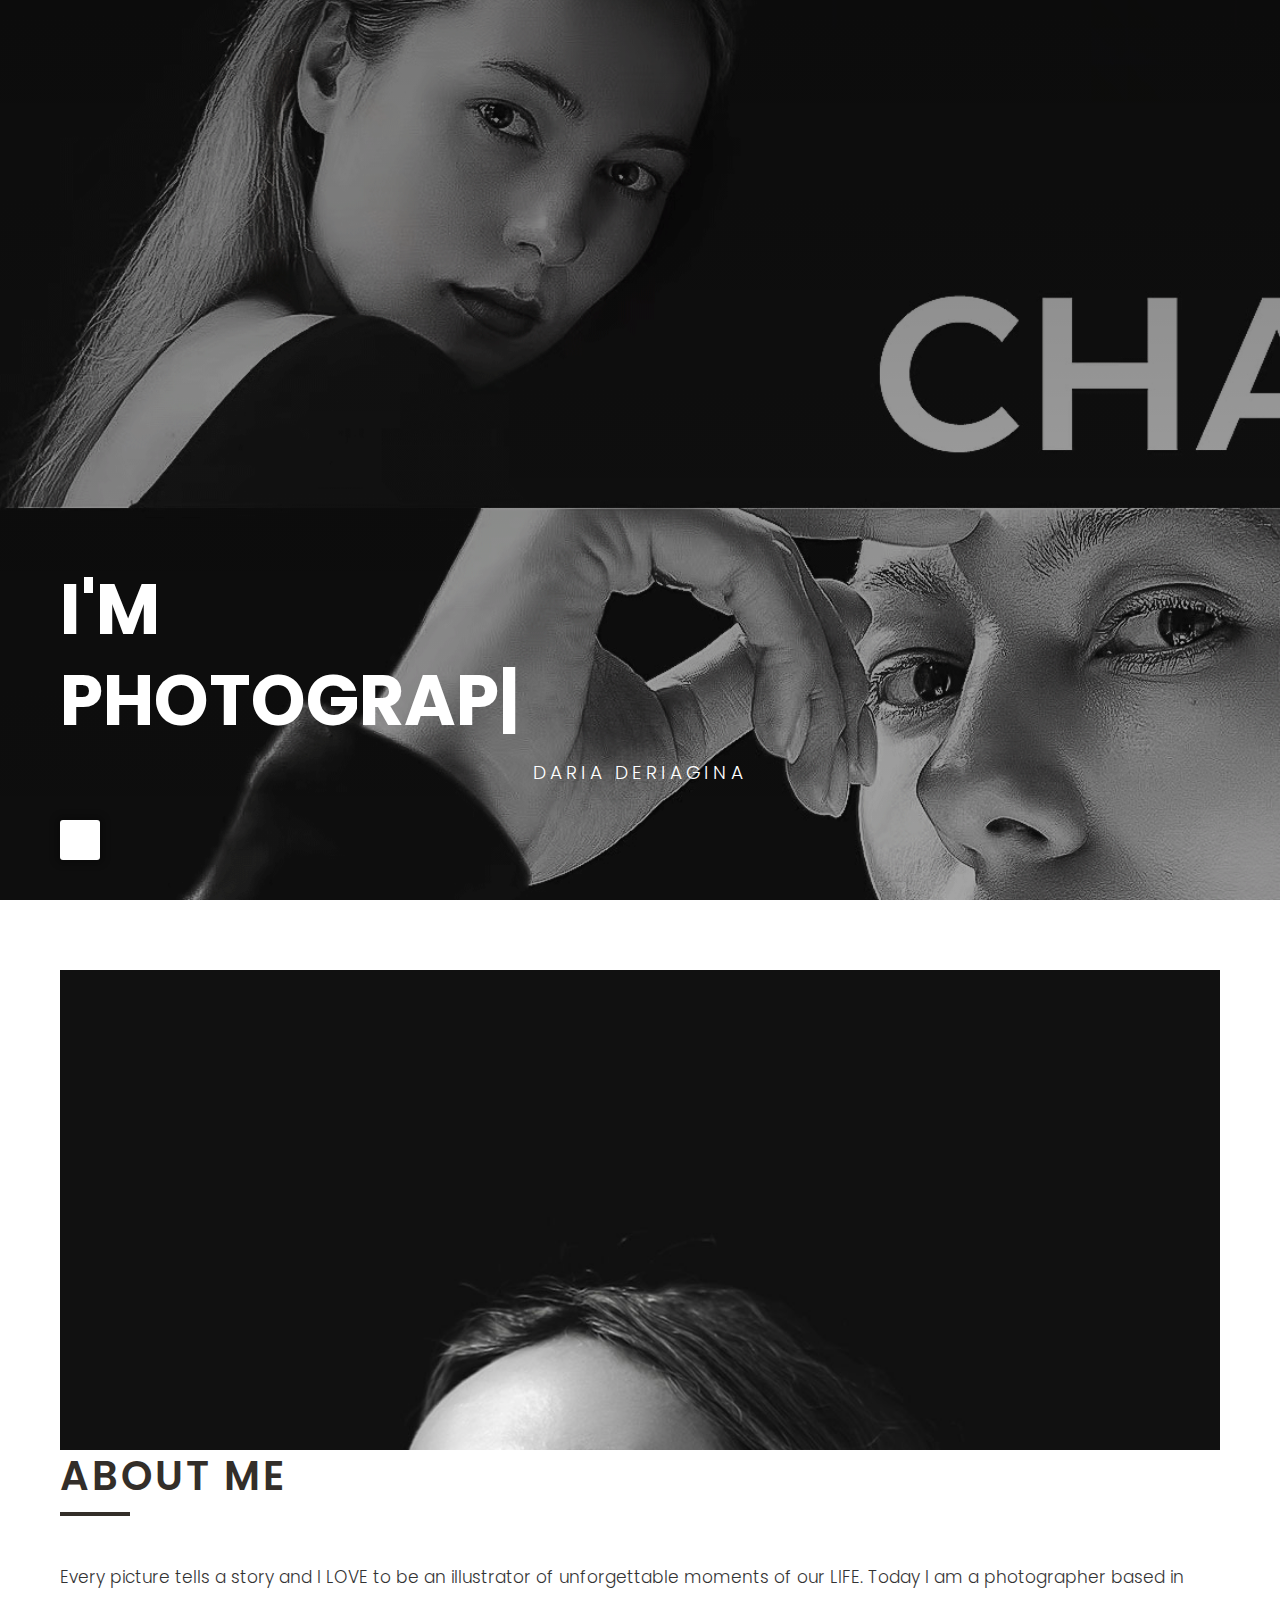
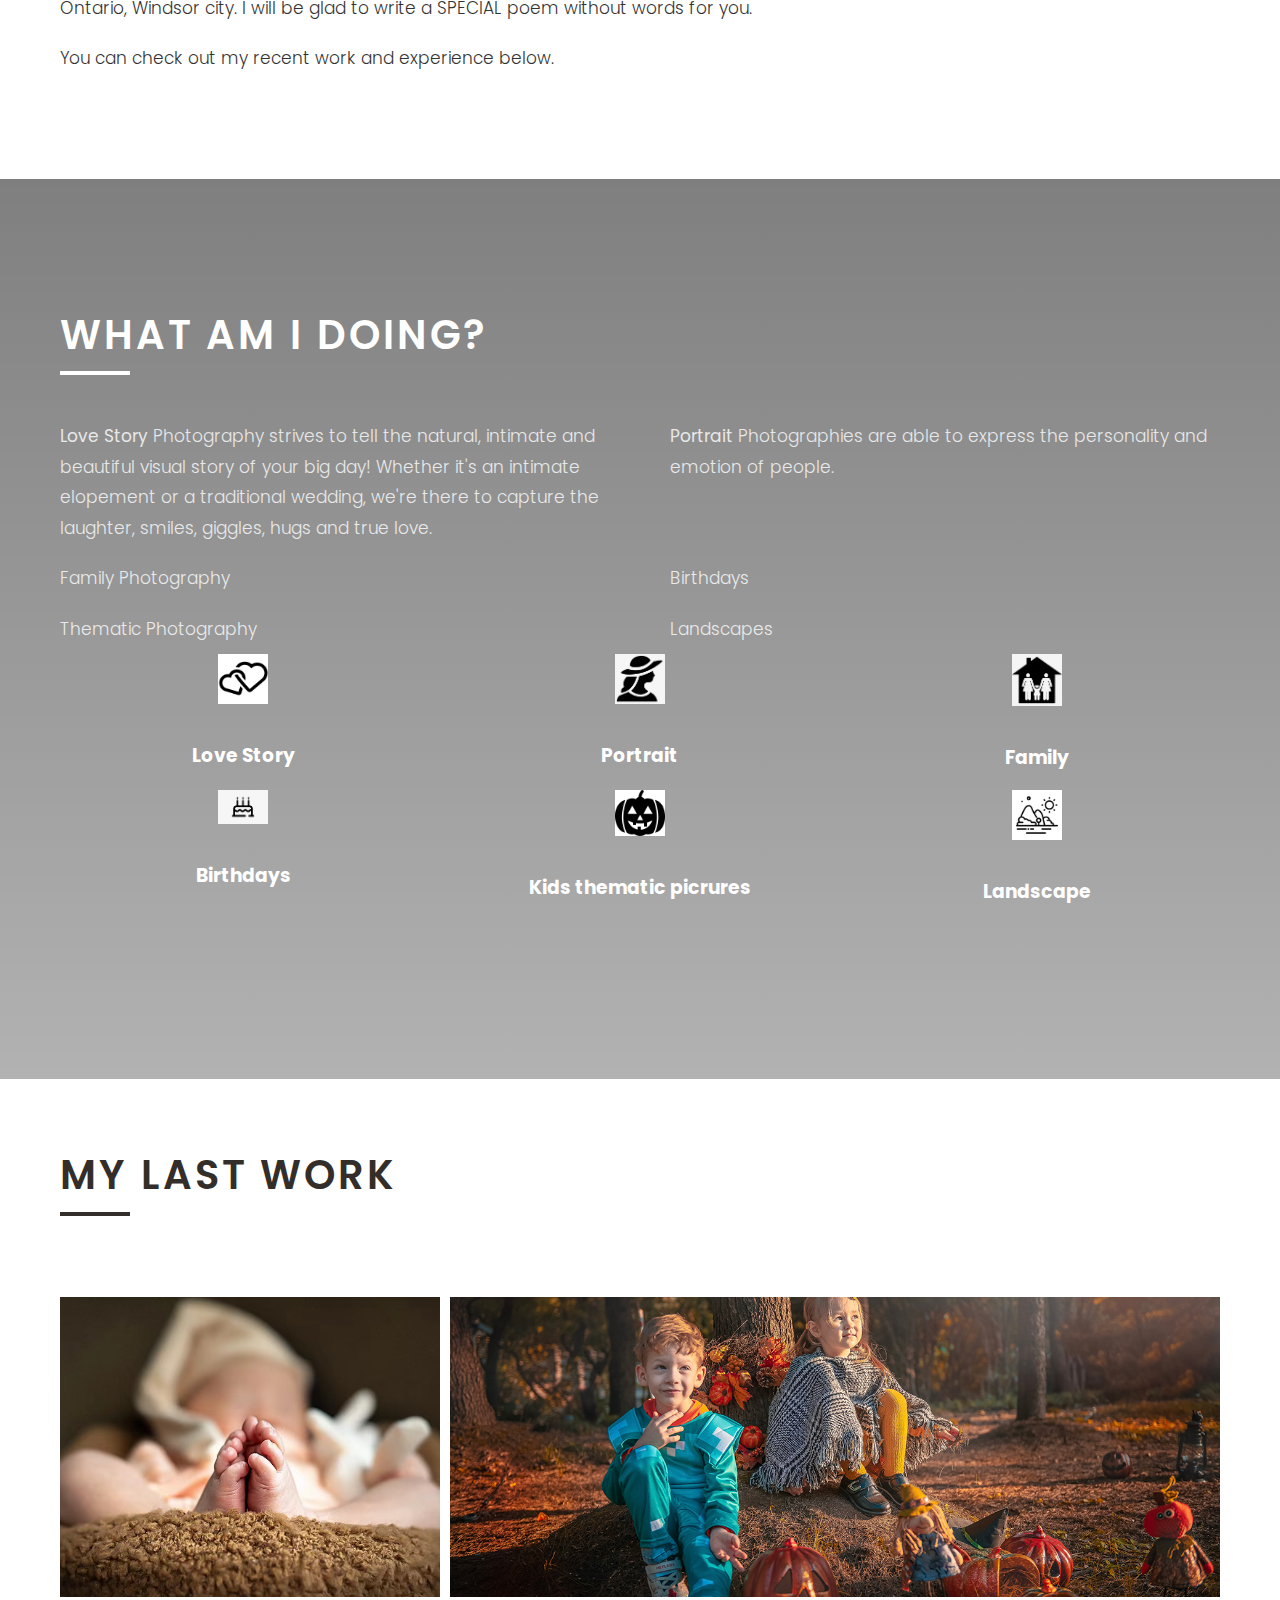
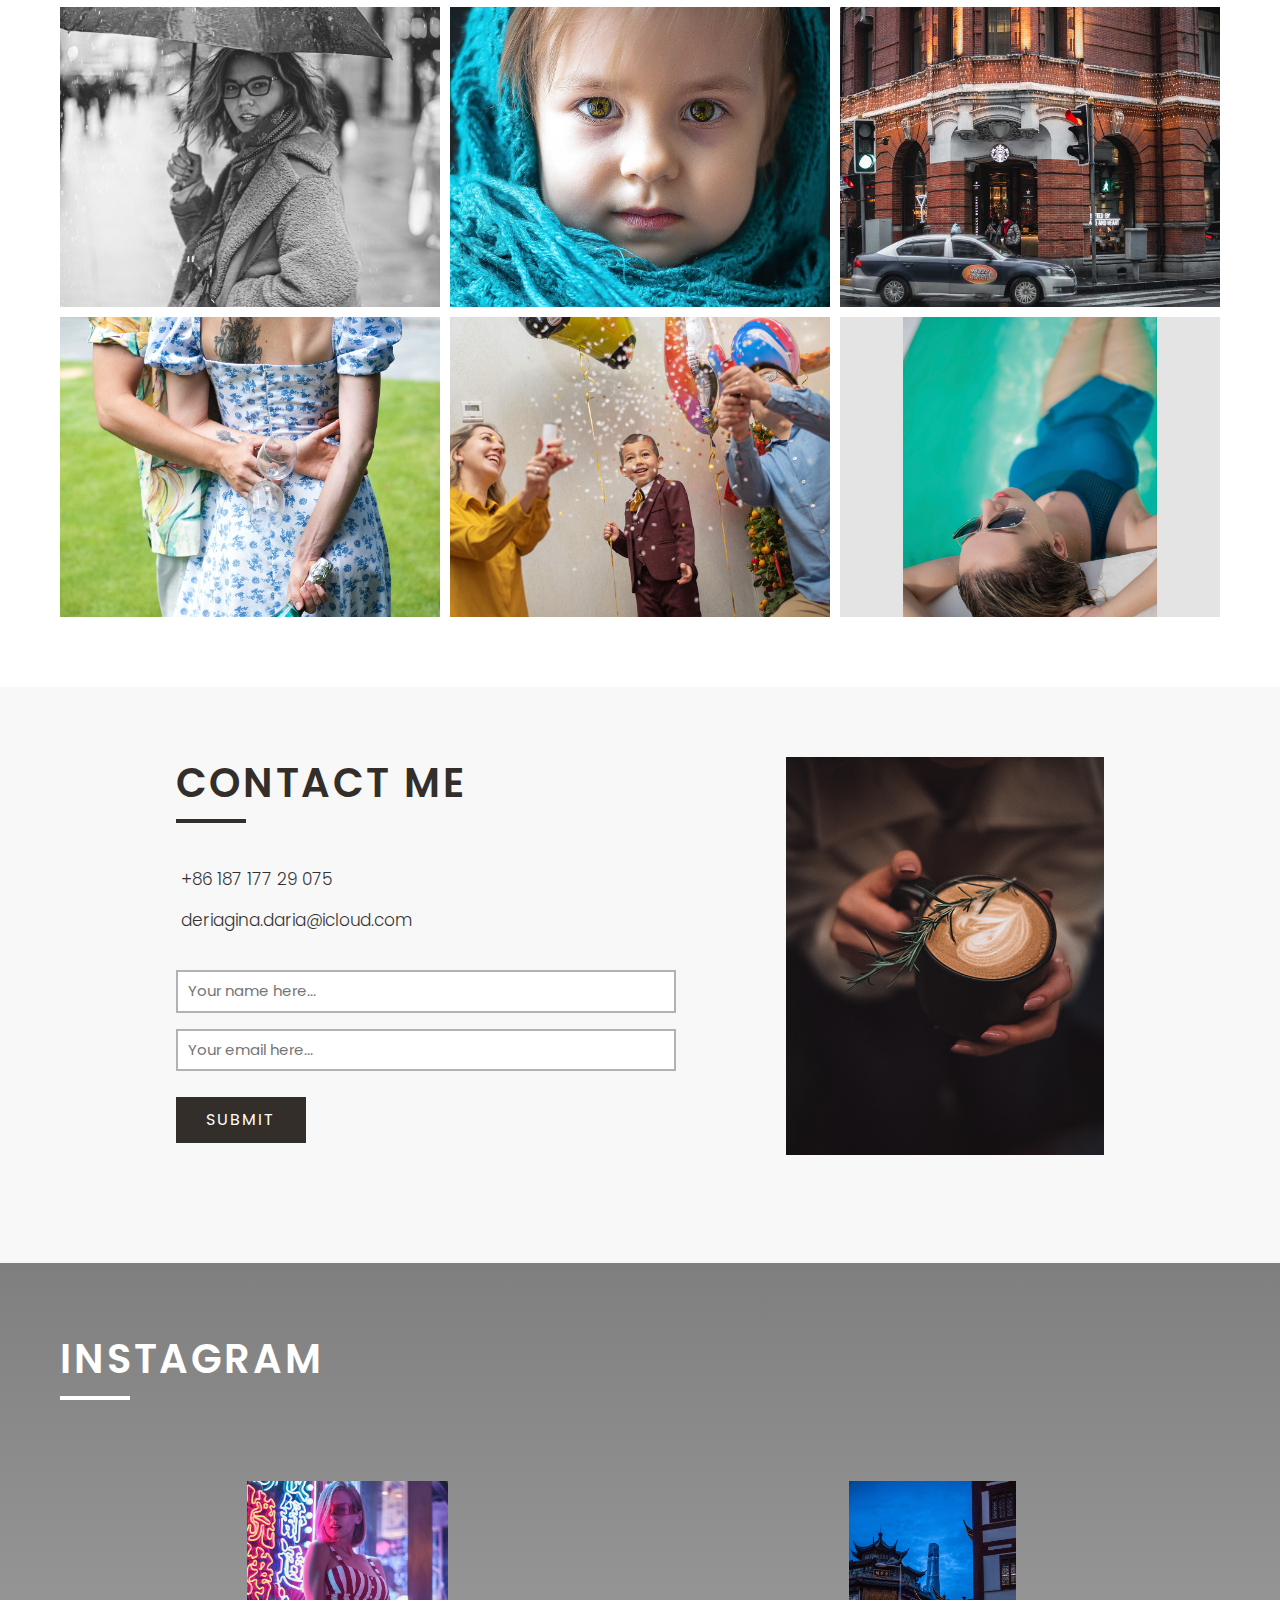
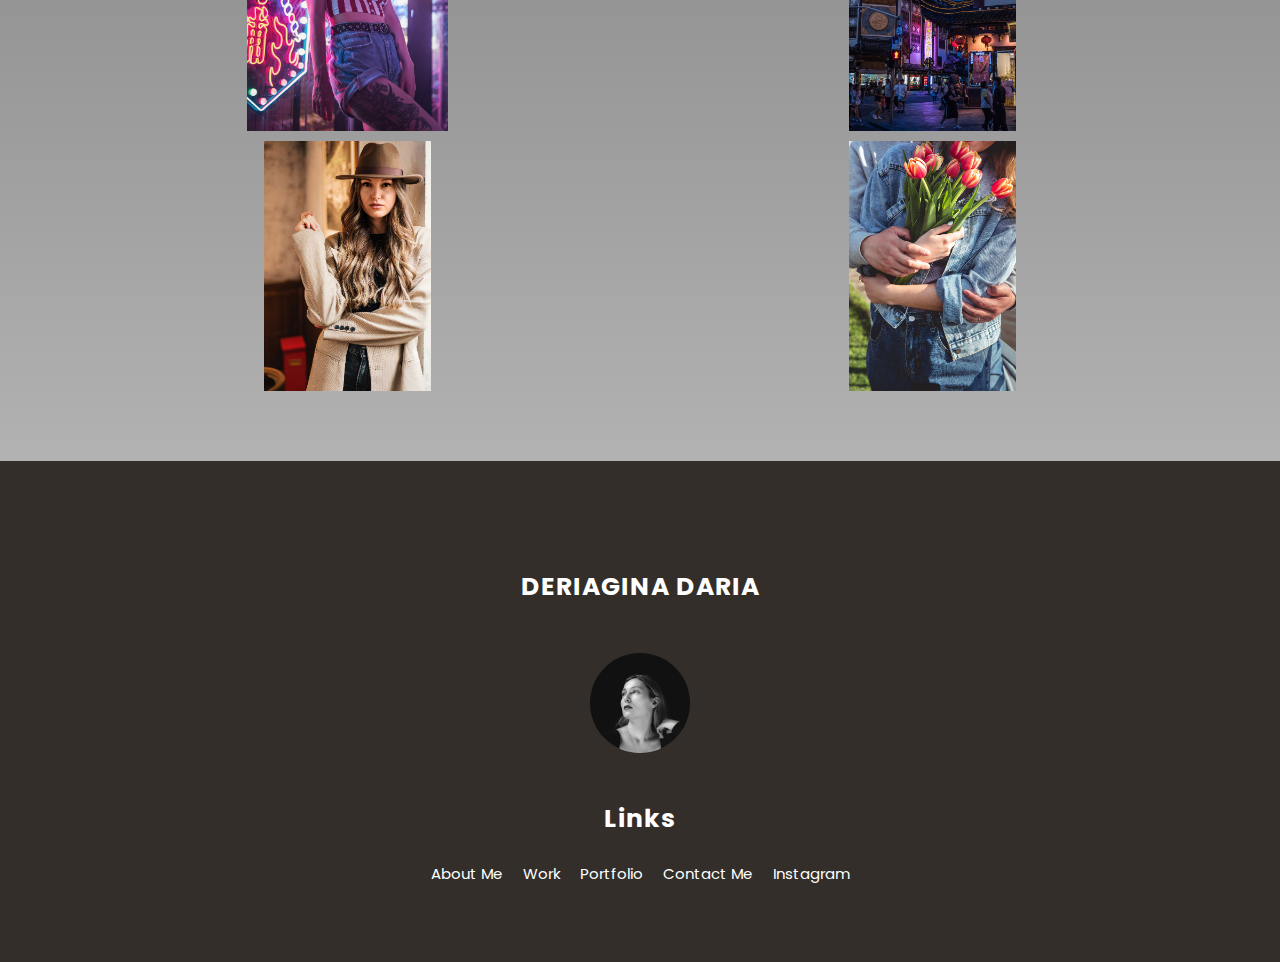
<file: css/index.html>
<!DOCTYPE html>
<html lang="en">
<head>
    <meta charset="UTF-8">
    <meta http-equiv="X-UA-Compatible" content="IE=edge">
    <meta name="viewport" content="width=device-width, initial-scale=1.0">
    <title>My Photography Website</title>
    <link rel="stylesheet" href="/css/styles.css" />
    <link rel="stylesheet" href="/css/normalize.css" />
    <link rel="stylesheet" href="https://cdnjs.cloudflare.com/ajax/libs/font-awesome/6.1.1/css/all.min.css" integrity="sha512-KfkfwYDsLkIlwQp6LFnl8zNdLGxu9YAA1QvwINks4PhcElQSvqcyVLLD9aMhXd13uQjoXtEKNosOWaZqXgel0g==" crossorigin="anonymous" referrerpolicy="no-referrer" />
</head>
<body>

    <!-- Header -->  
    <header id="header" class="vh-100 flex" >
        <div class="container">
            <div class="header-content">
                <h1>I'm <br> <span class="typewrite" data-loop="yes"
                     data-speed="100" data-delay="1000"
                      data-words='["photographer"]'></span>
            </span></h1>
                <h3>Daria Deriagina</h3>
                <ul class="social-links">
                <li>
                    <a href="#" class="flex" > 
                        <i class="fa-brands fa-instagram"></i>
                     </a>
                </li>
            </ul>
            </div>
        </div>
    </header>
<main> 

    <!-- About -->  
    <section id="about" class="about py-7">
<div class="container">
    <div class="about-content-grid">
        <div class="about-left">
            <img src="/images/About-Me.jpg" alt="girlblackandwhite">
        </div>
        <div class="about-right">
            <div class="title">
                <h2>About Me</h2>
            </div>
            <p class="lead">Every picture tells a story and I LOVE to be an illustrator of unforgettable moments of our LIFE. Today I am a photographer based in Ontario, Windsor city. I will be glad to write a SPECIAL poem without words for you. </p>
            <p class="lead">You can check out my recent work and experience below.</p>
            <a href="#work" class="btn-down">
                <i class="fas fa-chevron-down"></i>
            </a>
        </div>
    </div>
</div>
<!-- Work content -->  
    </section>
    <section id="work" class="vh-100 flex py-7">
    <div class="container">
        <div class="work-content">
            <div class="title">
                <h2>What am I doing?</h2>
            </div>
            <ul class="work-top grid">
                <li class="lead"><i class="fas fa-dot-circle"></i> <strong>Love Story</strong> Photography strives to tell the natural, intimate and beautiful visual story of your big day! Whether it's an intimate elopement or a traditional wedding, we're there to capture the laughter, smiles, giggles, hugs and true love. </li>
                <li class="lead"><i class="fas fa-dot-circle"></i> <strong> Portrait</strong> Photographies are able to express the personality and emotion of people.</li>
                <li class="lead"><i class="fas fa-dot-circle"></i> Family Photography</li>
                <li class="lead"><i class="fas fa-dot-circle"></i> Birthdays</li>
                <li class="lead"><i class="fas fa-dot-circle"></i> Thematic Photography</li>
                <li class="lead"><i class="fas fa-dot-circle"></i> Landscapes</li>
            </ul>
            <div class="work-buttom grid">
                <div>
                    <span class="icon"><img src="/images/love-icon.jpeg"></span>
                    <h3>Love Story</h3>
                </div>
                <div>
                    <span class="icon"><img src="/images/portraiticon.png"></span>
                    <h3>Portrait</h3>
                </div>
                <div>
                    <span class="icon"><img src="/images/familyicon.png"></span>
                    <h3>Family</h3>
                </div>
                <div>
                    <span class="icon"><img src="/images/birthdayicon.png"></span>
                    <h3>Birthdays</h3>
                </div>
                <div>
                    <span class="icon"><img src="/images/thematicicon.webp"></span>
                    <h3>Kids thematic picrures</h3>
                </div>
                <div>
                    <span class="icon"><img src="/images/landscape.png"></span>
                    <h3>Landscape</h3>
                </div>
            </div>
            <a href="#portfolio" class="btn-down btn-down-white">
                <i class="fas fa-chevron-down"></i>
            </a>
        </div>
    </div>
</section>
<!-- Portfolio -->  
<section id="portfolio" class="vh-100 py-7">
    <div class="container">
        <div class="portfolio-content">
            <div class="title">
                <h2>My last work</h2>
                <a href="#contact" class="btn-down">
                    <i class="fas fa-chevron-down"></i>
                </a>
            </div>
            <div class="portfolio-grid grid">
                <div><img src="/images/portfolio-1.png"></div>
                <div><img src="/images/portfolio-2.jpg"></div>
                <div><img src="/images/potfolio-3.jpg"></div>
                <div><img src="/images/portfolio-5.jpg"></div>
                <div><img src="/images/portfolio-4.jpg"></div>
                <div><img src="/images/portfolio-8.jpg"></div>
                <div><img src="/images/portfolio-9.jpg"></div>
                <div><img src="/images/portfolio-6.jpg"></div>
            </div>
        </div>
    </div>
</section>

<!-- Contact -->   

<section id="contact" class="py-7">
<div class="container">
<div class="contact-content flex">
    <div class="contact-left">
        <div class="title">
        <h2>Contact Me</h2>
    </div>
    <p class="lead"><i class="fas fa-phone-alt"></i>+86 187 177 29 075 </p>
    <p class="lead"><i class="fas fa-envelope"></i> deriagina.daria@icloud.com </p>
    <form action="https://formspree.io/f/xzboojoj"
    method="POST">
        <input type="text" class="form-control" placeholder="Your name here...">
        <input type="email" class="form-control" placeholder="Your email here...">
        <input type="submit" class="btn-submit btn" value="Submit">
    </form>
</div>
<div class="contact-right">
    <img src="/images/girl-with-cuppuchino.png" alt="girl with cuppuchino">
</div>
</div>
</div>
</section>

<!-- Instagram section -->  
<section id="insta" class="py-7">
    <div class="container">
        <div class="insta-content">
            <div class="title">
                <h2>Instagram</h2>
                <a href="#footer" class="btn-down btn-down-white"> 
                    <i class="fas fa-chevron-down"></i>
                </a>
            </div>
            <div class="insta-grid grid">
                <div><img src="/images/instagram-1.jpg" ></div>
                <div><img src="/images/instagram-2.jpg" ></div>
                <div><img src="/images/instagram-3.jpg" ></div>
                <div><img src="/images/instagram-4.jpg" ></div>
            </div>
        </div>
    </div>
</section>
</main>
<!-- Footer --> 
<footer id="footer" class="py-7">
    <div class="container">
        <div class="footer-content">
            <div>
                <h3>DERIAGINA DARIA</h3>
                <div><img src="/images/About-Me.png"></div>
            </div>
            <div>
                <h3>Links</h3>
                <ul class="flex">
                    <li><a href="#about">About Me</a></li>
                    <li><a href="#work">Work</a></li>
                    <li><a href="#portfolio">Portfolio</a></li>
                    <li><a href="#contact">Contact Me</a></li>
                    <li><a href="#insta">Instagram</a></li>
                </ul>
            </div>
        </div>
    </div>
</footer>


<script src="/typewriting-master/typewriting.js"> </script>
<script src="https://formspree.io/js/formbutton-v1.min.js" defer></script>

</body>

</html>
</file>
<file: css/styles.css>
@import url('https://fonts.googleapis.com/css2?family=Poppins:wght@300;400;500;600;700&display=swap');

:root {
	--transition: all 300ms ease-in-out;
	--dark-color: #332e29;
	--ligt-color: #fff;
}

*{
	box-sizing: border-box;
	padding: 0;
	margin: 0;
	outline: 0;
}

html {
	font-size: 10px;
	scroll-behavior: smooth;
}

body {
	font-size: 1.6rem;
	font-family: 'Poppins', sans-serif;
	line-height: 1.6;
}

button, .btn {
	cursor: pointer;
	border: none;
	background: transparent;
}


ul {
	list-style: none;
}

a {
	text-decoration: none;
	color: var(--dark-color);
}

img {
	width: 100%;
	display: block;
}

.container {
	max-width: 1200px;
	margin: 0 auto;
	padding: 0 2rem;
}

.vh-100 {
min-height: 100vh;
}

h1, h2, h3 {
	margin-top: 0;
	line-height: 1.3;
	margin-bottom: 2rem;
	color: var(--dark-color);
}

.flex {
	display: flex;
	align-items: center;
	justify-content: center;
}

.py-7 {
	padding: 7rem 0;
} 

.grid {
display: grid;
grid-template-columns: repeat(1, 1fr);
gap: 1rem;
}

.lead {
	opacity: 0.8;
	padding: 1rem 0;
	font-size: 1.7rem;
	font-weight: 300;
	line-height: 1.8;
}

/*Header*/

#header{
background: linear-gradient(rgba(0, 0, 0, 0.5), rgba(0, 0, 0, 0.3)), 
url('../images/WechatIMG892.png') center/ cover no-repeat fixed;
justify-content: flex-start;
align-items: flex-end;
}

#header .container {
	width: 100%;
}

.header-content {
	padding-bottom: 4rem;
}

.header-content h1 {
font-size: 4.5rem;
margin-bottom: 0;
text-transform: uppercase;
color: var(--ligt-color);
}
 
.header-content h3 {
	color: var(--ligt-color);
	font-weight: 300;
	letter-spacing: 4px;
	text-transform: uppercase;
	margin-top: 1.5rem;
}

.social-links {
	display: flex;
	margin-top: 3.5rem;
}

.social-links li a {
width: 40px;
height: 40px;
background-color: var(--ligt-color);
margin-right: 1rem;
border-radius: .3rem;
box-shadow: 0 0 6px 5px rgba(0, 0, 0, 0.2);
transition: var(--transition);
}

.social-links li a :hover {
opacity: 0.9;
}

/*about*/

.about-left {
	margin-bottom: 4rem;
	height: 480px;
	overflow: scroll;
}

/*btn-down and title*/
.btn-down {
	font-size: 3rem;
	display: inline-block;
	margin-top: 1rem;
	transition: var(--transition);
}

.btn-down:hover {
	opacity: 0.8;
	transform: translateY(5px);
}

.btn-down-white {
	color: var(--ligt-color);
}

.title {
	margin-bottom: 5rem;
}

.title h2 {
	text-transform: uppercase;
	letter-spacing: 3px;
	font-weight: 600;
	position: relative;
}

.title h2::after {
	position: absolute;
	content: "";
	top: 120%;
	left: 0;
	width: 70px;
	height: 4px;
	background-color: var(--dark-color);
}

/*Work*/

#work {
	background: linear-gradient(rgba(0, 0, 0, 0.5), rgba(0, 0, 0, 0.3)), 
url('../images/NovemberColors.jpg') center/ cover no-repeat fixed;
color: var(--ligt-color);
}

#work .title h2, #work h3 {
	color: var(--ligt-color);
}

#work .title h2::after {
background: var(--ligt-color);
}

 h3 {
margin-top: 4rem;
text-align: center;
}

.icon img {
	width: 50px;
	margin: 0 auto 1.7rem auto;
	background: var(--ligt-color);
	
}

/*Portpholio*/

.portfolio-grid > div {
	transition: var(--transition);
}

.portfolio-grid > div:hover {
	transform: scale(0.9);
}

/*Contact*/

#contact {
	background-color: rgb(248, 248, 248);
}

.contact-content {
	flex-direction: column;
	align-items: stretch;
}

.contact-left {
	margin-bottom: 5rem;
}

.contact-left .lead {
	padding: 00.5rem;
}

.contact-left form {
	margin-top: 3rem;
}

.contact-left form .form-control {
	display: block;
	margin: 1.6rem 0;
	border: 2px solid rgba(0, 0, 0, 0.3);
	padding: 1rem;
	width: 100%;
}

.contact-left form .form-control::placeholder {
	font-size: 15px;
	font-family: 'Poppins', sans-serif;
}

.contact-left .btn-submit {
	padding: 1.4rem 3rem;
	font-family: 'Poppins', sans-serif;
	background-color: var(--dark-color);
	color: var(--ligt-color);
	margin-top: 1rem;
	text-transform: uppercase;
	letter-spacing: 2px;
	font-size: 1.6rem;
	transition: var(--transition);
}

.contact-left .btn-submit:hover {
	background-color: #000;
}

/*Footer*/

#footer {
	background-color: var(--dark-color);
	color: var(--ligt-color);
}

.footer-content {
	text-align: center;
}

.footer-content h3 {
	color: var(--ligt-color);
	font-size: 2.5rem;
	letter-spacing: 1px;
}

.footer-content ul {
	flex-direction: column;
}

.footer-content ul li a {
	color: var(--ligt-color);
	font-size: 1.5rem;
	transition: var(--transition);
}

.footer-content ul li a:hover {
	opacity: 0.7;
}

.footer-content ul li {
	margin: .5rem 1rem;
}

.footer-content > div:first-child {
	margin-bottom: 3rem;
}

.footer-content > div:first-child div {
width: 100px;
height: 100px;
overflow: hidden;
margin: 5rem auto;
border-radius: 50%;
}

/*Media Queries*/ 


@media screen and (min-width: 450px) {
	.work-buttom {
		grid-template-columns: repeat(2, 1fr);
		column-gap: 3rem;
		row-gap: 0;
	}
}

@media (min-width: 576px) {
	.title h2 {
		font-size: 4rem;
	}
	.work-buttom {
		grid-template-columns: repeat(3, 1fr);
	}
	.portfolio-grid {
		grid-template-columns: repeat(2, 1fr);
	}
	.portfolio-grid > div {
		height: 300px;
		overflow: hidden;
	}
	.portfolio-grid > div img {
		height: 100%;
		object-fit: cover;
	}
	.contact-left form .form-control {
		max-width: 500px;

	}
	.footer-content ul {
		flex-direction: row;
	}
}

/*Instagram*/

#insta {
	background: linear-gradient(rgba(0, 0, 0, 0.5), rgba(0, 0, 0, 0.3)), 
	url('../images/girl\ with\ cuppuchino.png') center/ cover no-repeat fixed;
	color: var(--ligt-color);
	min-height: 65vh;
}

#insta .title h2 {
	color: var(--ligt-color);
}

#insta .title h2::after {
	background-color: var(--ligt-color);
}

.insta-grid > div {
	height: 400px;
	overflow: hidden;
	transition: var(--transition);
}

.insta-grid > div img {
	height: 100%;
	object-fit: contain;
}

.insta-grid div:hover {
transform: scale(0.9);
}


@media (min-width: 768px) {
	.header-content h1{
		font-size: 7rem;
	}
}
.about-content, .work-top {
	grid-template-columns: repeat(2, 1fr);
	column-gap: 6rem;
	row-gap: 0;
}

.about-left {
	margin-bottom: 0;
}

.contact-content {
	flex-direction: row;
}

.contact-right {
	padding-left: 3rem;
	width: 30%;
}

.contact-left {
	width: 50%;
}

.insta-grid {
	grid-template-columns: repeat(2, 1fr);
}

@media (min-width: 992px)  {
	.insta-grid {
		grid-template-columns: (4, 1fr);
	}
	.insta-grid > div {
		height: 250px;
	}
}

@media screen and (min-width: 1200px) {
	.portfolio-grid {
		grid-template-columns: repeat(3, 1fr);
	}
}

.portfolio-grid > div:nth-child(2) {
	grid-column: 2 / 4;
}
</file>
